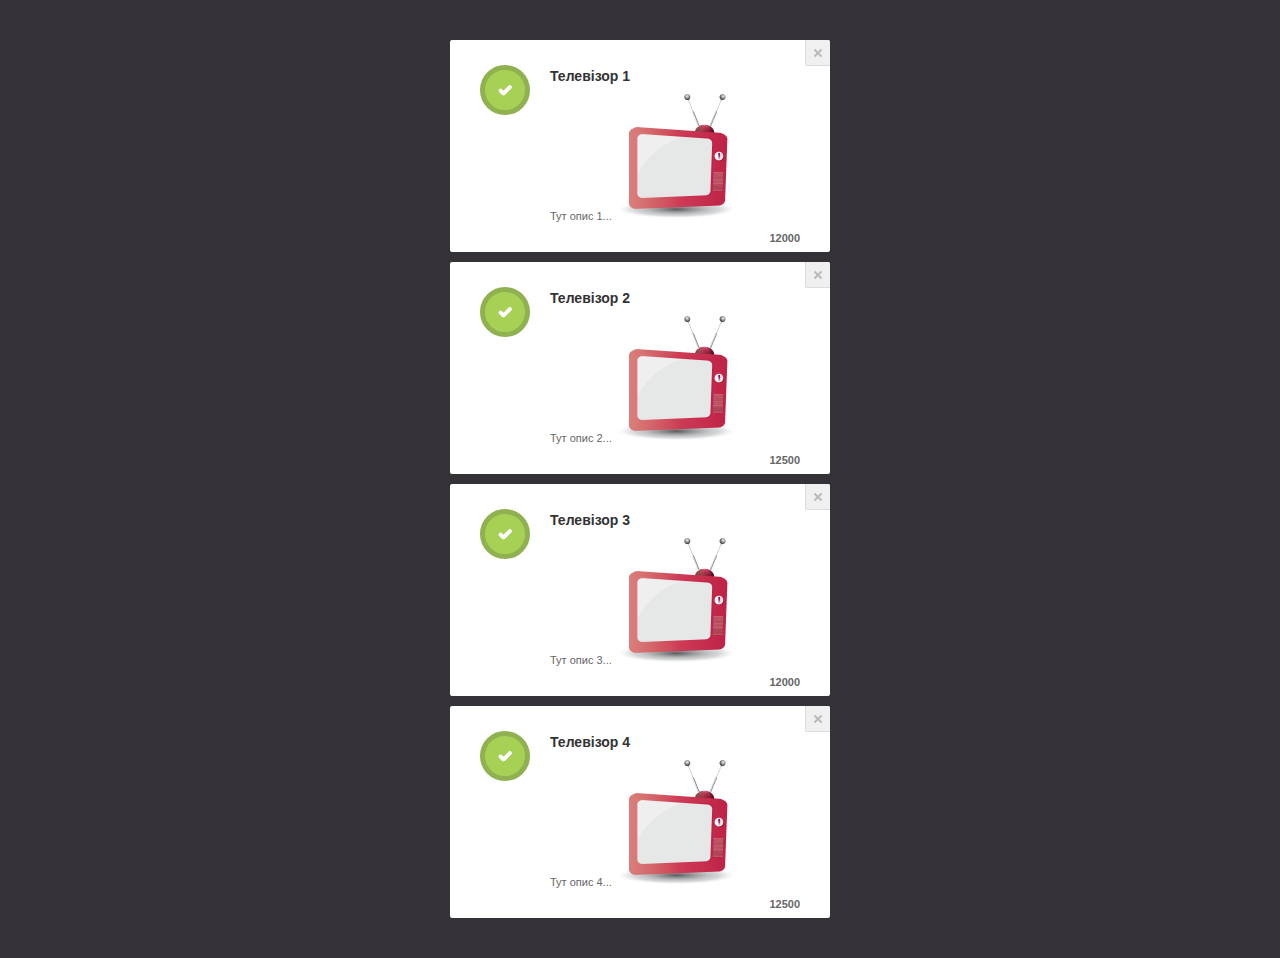
<file: Task_2_only_js/index.html>
<!doctype html>
<html class="no-js" lang="en">
<head>
  <meta charset="utf-8">
  <meta http-equiv="X-UA-Compatible" content="IE=edge,chrome=1">
  <title>ajax| json | js</title>
  <meta name="description" content="">
  <meta name="viewport" content="width=device-width,initial-scale=1">
  <link rel="stylesheet" href="css/normalize.css" />
  <link rel="stylesheet" href="css/main.css" />
</head>
  <body>
    <script src="task.js" async></script>
  </body>
</html>
</file>
<file: Task_2_only_js/css/main.css>
html, body, div, span, applet, object, iframe,
h1, h2, h3, h4, h5, h6, p, blockquote, pre,
a, abbr, acronym, address, big, cite, code,
del, dfn, em, img, ins, kbd, q, s, samp,
small, strike, strong, sub, sup, tt, var,
b, u, i, center,
dl, dt, dd, ol, ul, li,
fieldset, form, label, legend,
table, caption, tbody, tfoot, thead, tr, th, td,
article, aside, canvas, details, embed,
figure, figcaption, footer, header, hgroup,
menu, nav, output, ruby, section, summary,
time, mark, audio, video {
  margin: 0;
  padding: 0;
  border: 0;
  font-size: 100%;
  font: inherit;
  vertical-align: baseline;
}

article, aside, details, figcaption, figure,
footer, header, hgroup, menu, nav, section {
  display: block;
}

body {
  line-height: 1;
}

ol, ul {
  list-style: none;
}

blockquote, q {
  quotes: none;
}

blockquote:before, blockquote:after,
q:before, q:after {
  content: '';
  content: none;
}

table {
  border-collapse: collapse;
  border-spacing: 0;
}

.about {
  margin: 70px auto 40px;
  padding: 8px;
  width: 260px;
  font: 10px/18px 'Lucida Grande', Arial, sans-serif;
  color: #666;
  text-align: center;
  text-shadow: 0 1px rgba(255, 255, 255, 0.25);
  background: #eee;
  background: rgba(250, 250, 250, 0.8);
  border-radius: 4px;
  background-image: -webkit-linear-gradient(top, rgba(0, 0, 0, 0), rgba(0, 0, 0, 0.1));
  background-image: -moz-linear-gradient(top, rgba(0, 0, 0, 0), rgba(0, 0, 0, 0.1));
  background-image: -o-linear-gradient(top, rgba(0, 0, 0, 0), rgba(0, 0, 0, 0.1));
  background-image: linear-gradient(to bottom, rgba(0, 0, 0, 0), rgba(0, 0, 0, 0.1));
  -webkit-box-shadow: inset 0 1px rgba(255, 255, 255, 0.3), inset 0 0 0 1px rgba(255, 255, 255, 0.1), 0 0 6px rgba(0, 0, 0, 0.2);
  box-shadow: inset 0 1px rgba(255, 255, 255, 0.3), inset 0 0 0 1px rgba(255, 255, 255, 0.1), 0 0 6px rgba(0, 0, 0, 0.2);
}
.about a {
  color: #333;
  text-decoration: none;
  border-radius: 2px;
  -webkit-transition: background 0.1s;
  -moz-transition: background 0.1s;
  -o-transition: background 0.1s;
  transition: background 0.1s;
}
.about a:hover {
  text-decoration: none;
  background: #fafafa;
  background: rgba(255, 255, 255, 0.7);
}

.about-links {
  height: 30px;
}
.about-links > a {
  float: left;
  width: 50%;
  line-height: 30px;
  font-size: 12px;
}

.about-author {
  margin-top: 5px;
}
.about-author > a {
  padding: 1px 3px;
  margin: 0 -1px;
}

/****************************************/
body {
  font: 12px/20px 'Lucida Grande', Verdana, sans-serif;
  color: #404040;
  background: #343137;
}

.container {
  margin: 40px auto;
  width: 380px;
}
.container .notif {
  margin: 10px 0;
}

.notif {
  position: relative;
  padding: 25px 30px 25px 100px;
  min-height: 50px;
  line-height: 22px;
  background: white;
  border-radius: 2px;
}
.notif:before {
  content: '';
  position: absolute;
  top: 25px;
  left: 30px;
  width: 40px;
  height: 40px;
  border: 5px solid;
  border-radius: 25px;
}
.notif p {
  font-size: 11px;
  color: #666;
}

.notif-title {
  margin: 0 0 5px;
  font-size: 14px;
  font-weight: bold;
  color: #333;
}
.notif-title:before, .notif-title:after {
  content: '';
  position: absolute;
  background: white;
  border-radius: 2px;
}

.notif-notice:before {
  background: #a7d155;
  border-color: #8fb14f;
}
.notif-notice .notif-title:before, .notif-notice .notif-title:after {
  top: 44px;
  left: 55px;
  width: 4px;
  height: 12px;
  -webkit-transform: rotate(45deg);
  -moz-transform: rotate(45deg);
  -ms-transform: rotate(45deg);
  -o-transform: rotate(45deg);
  transform: rotate(45deg);
}
.notif-notice .notif-title:after {
  top: 50px;
  left: 48px;
  width: 8px;
  height: 4px;
}

.notif-alert:before {
  background: #e34f4f;
  border-color: #c14343;
}
.notif-alert .notif-title:before, .notif-alert .notif-title:after {
  top: 43px;
  left: 53px;
  width: 4px;
  height: 14px;
  -webkit-transform: rotate(45deg);
  -moz-transform: rotate(45deg);
  -ms-transform: rotate(45deg);
  -o-transform: rotate(45deg);
  transform: rotate(45deg);
}
.notif-alert .notif-title:after {
  top: 48px;
  left: 48px;
  width: 14px;
  height: 4px;
}

.notif-warn:before {
  background: #f1e472;
  border-color: #cec260;
}
.notif-warn .notif-title:before, .notif-warn .notif-title:after {
  top: 42px;
  left: 53px;
  width: 4px;
  height: 11px;
  background: #5c562b;
}
.notif-warn .notif-title:after {
  top: 54px;
  height: 4px;
}

.notif-controls {
  position: absolute;
  top: 0;
  right: 0;
  height: 16px;
  padding: 4px 3px 5px;
  background: #f0f0f0;
  border: solid #dcdcdc;
  border-width: 0 0 1px 1px;
  border-radius: 0 2px;
}
.notif-controls > a {
  position: relative;
  float: left;
  margin: 0 1px;
  width: 16px;
  height: 16px;
  font: 0/0 serif;
  text-shadow: none;
  color: transparent;
}

.notif-close:before, .notif-close:after {
  content: '';
  position: absolute;
  top: 4px;
  left: 7px;
  width: 2px;
  height: 10px;
  background: #bbb;
  -webkit-transform: rotate(45deg);
  -moz-transform: rotate(45deg);
  -ms-transform: rotate(45deg);
  -o-transform: rotate(45deg);
  transform: rotate(45deg);
}
.notif-close:after {
  top: 8px;
  left: 3px;
  width: 10px;
  height: 2px;
}
.notif-close:hover:before, .notif-close:hover:after {
  background: #888;
}

.priceTag {
  font-weight: 800;
  float: right;
}
</file>
